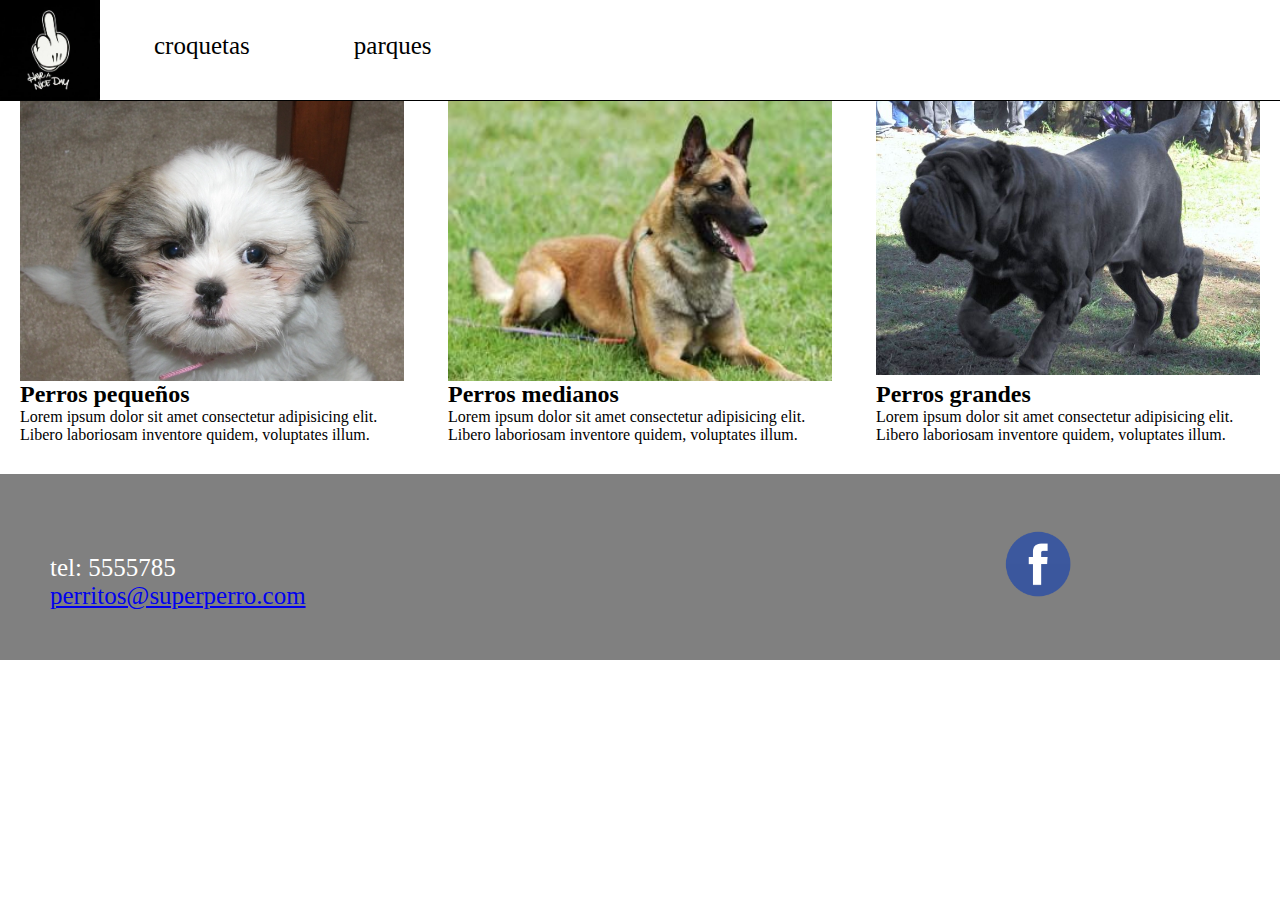
<file: index.html>
<!DOCTYPE html>
<html lang="en">
<head>
    <meta charset="UTF-8">
    <meta name="viewport" content="width=device-width, initial-scale=1.0">
    <meta http-equiv="X-UA-Compatible" content="ie=edge">
    <title>Box Model</title>
    <link rel="stylesheet" href="css/styles.css">
</head>
<body>

    <header>

        <div class="header-div">
            <img src="img/hola.jpg" alt="buen dia">
        </div>
        <div class="header-div">
            <a href="http://">croquetas</a>
            <a href="http://">parques</a>
        </div>
    </header>


    <section>
        <article>
            <div class="article-picture">
                <img src="img/perro-pequeno.jpg" alt="un perrito con mirada tierna">
            </div>
            <h2>Perros pequeños</h2>
            <p>Lorem ipsum dolor sit amet consectetur adipisicing elit. Libero laboriosam inventore quidem, voluptates illum.</p>
        </article>

        <article>
            <div class="article-picture">
                <img src="img/malinois-2.jpg" alt="un perrito con mirada tierna">
            </div>
            <h2>Perros medianos</h2>
            <p>Lorem ipsum dolor sit amet consectetur adipisicing elit. Libero laboriosam inventore quidem, voluptates illum.</p>
        </article>

        <article>
            <div class="article-picture">
                <img src="img/mastin.jpg" alt="un perrito con mirada tierna">
            </div>
            <h2>Perros grandes</h2>
            <p>Lorem ipsum dolor sit amet consectetur adipisicing elit. Libero laboriosam inventore quidem, voluptates illum.</p>
        </article>

    </section>


    <footer>
        <div class="footer-div contact-info">
            <p>tel: 5555785</p>
            <p><a href="mailto:perritos@superperro.com">perritos@superperro.com</a></p>
        </div>

        <div class="footer-div">
            <div class="picture">
                <img src="img/logo-facebook.png" alt="logo de facebook">
            </div>
        </div>


    </footer>


</body>
</html>
</file>
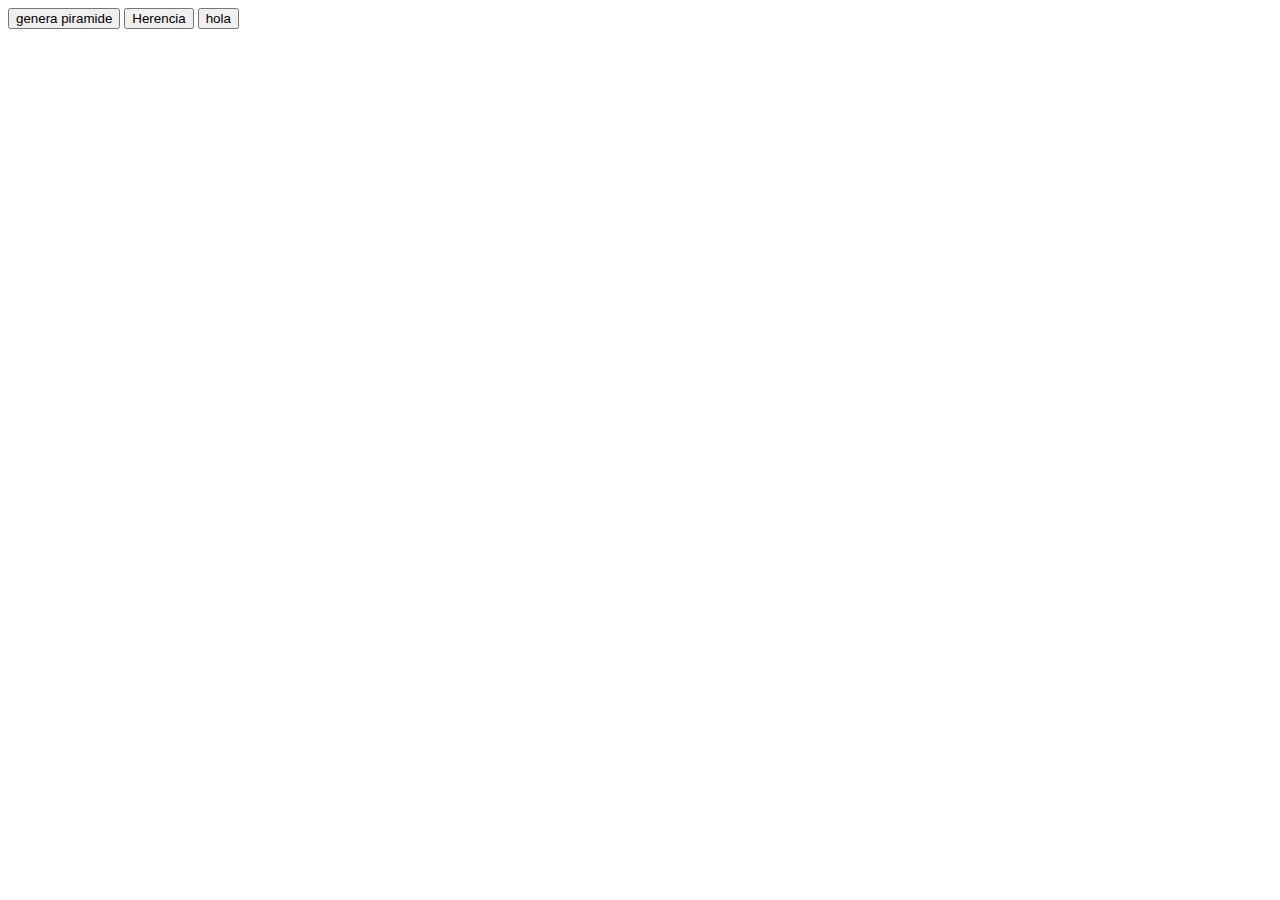
<file: ejercicios/index.html>
<!DOCTYPE html>
<html lang="es">
<head>
    <meta charset="UTF-8">
    <meta name="viewport" content="width=device-width, initial-scale=1.0">
    <meta http-equiv="X-UA-Compatible" content="ie=edge">
    <title>Ejercicios con JS</title>
</head>
<body>

    <button onclick="piramideAsterisco(20)">genera piramide</button>


    <button onclick="herencia(100, 300, 2000)">Herencia</button>

    <button class="newFunc">hola</button>

    <script src="scripts.js"></script>

</body>
</html>
</file>
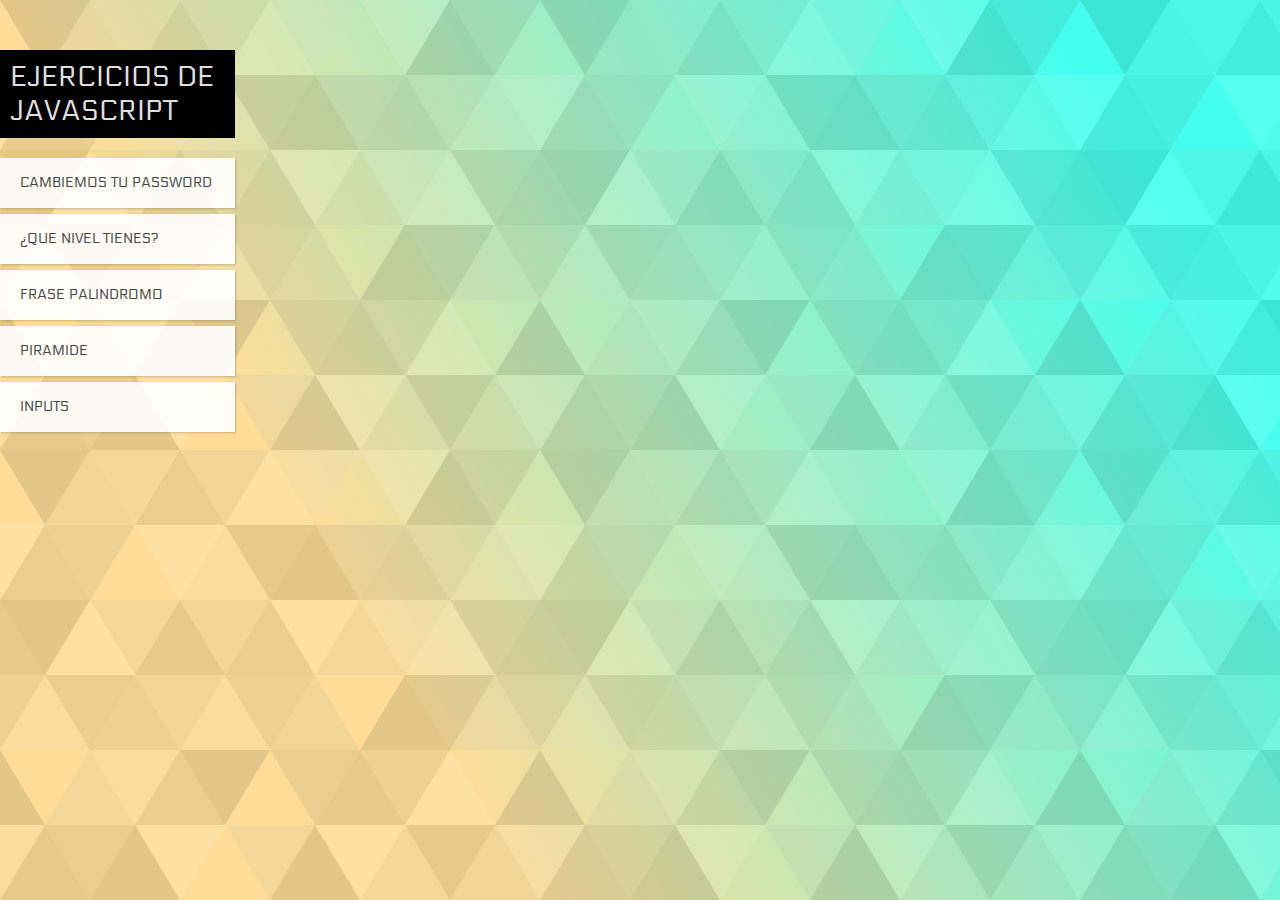
<file: paginacion/index.html>
<!DOCTYPE html>
<!--[if lt IE 7 ]> <html class="ie ie6 no-js" lang="en"> <![endif]-->
<!--[if IE 7 ]>    <html class="ie ie7 no-js" lang="en"> <![endif]-->
<!--[if IE 8 ]>    <html class="ie ie8 no-js" lang="en"> <![endif]-->
<!--[if IE 9 ]>    <html class="ie ie9 no-js" lang="en"> <![endif]-->
<!--[if gt IE 9]><!--><html class="no-js" lang="en"><!--<![endif]-->
	<head>
		<meta charset="UTF-8" />
		<meta http-equiv="X-UA-Compatible" content="IE=edge,chrome=1">
		<title>Ejercicios JS</title>
		<meta name="viewport" content="width=device-width, initial-scale=1.0">
		<meta name="author" content="iukones" />
		<link rel="stylesheet" type="text/css" href="assets/css/style.css" />
		<link href='http://fonts.googleapis.com/css?family=Electrolize' rel='stylesheet' type='text/css' />
	</head>
	<body>

		<!-- Header y Navegacion -->
		<div id="header">
				<h1>Ejercicios de JavaScript</h1>
				<ul id="navigation">
					<li><a  href="#ejercicio1">Cambiemos tu password</a></li>
					<li><a  href="#ejercicio2">¿Que nivel tienes?</a></li>
					<li><a  href="#ejercicio3">Frase palindromo</a></li>
					<li><a  href="#ejercicio4">Piramide</a></li>
					<li><a  href="#ejercicio5">Inputs</a></li>
				</ul>

			</div>

		<!-- ejercicio1 -->
		<div id="ejercicio1" class="panel">
			<div class="content">
				<h2>Cambio de Password...</h2>
				<p>presiona el boton para introducir tu contraseña</p>
				<form id="form" action="">
						<p>
							<label for="pass-input">Introduce tu contraseña</label>
							<input id="pass-input" type="text"name="passInput"/>
						</p>
						<p class="new-pass">tu nueva contraseña es: </p>
						<input type="button" value="genera contraseña" onclick="cambiarPassword(this.form)">
					</form>
				<!-- <button onclick="cambiarPassword()">Ingresa contraseña</button> -->
			</div>
		</div>
		<!-- /ejercicio1 -->

		<!-- ejercicio2 -->
		<div id="ejercicio2" class="panel">
			<div class="content">
				<h2>¿Que título eres segun tu nivel?</h2>
				<p class="level-rank">veamos que nivel tienes...</p>
				<ul id="works">
					<li><a href="http://dribbble.com/shots/394177-Sheriff-Woody"><img class="character-image" src="assets/images/portfolio_01.jpeg" width="250" target></a></li>

				</ul>
				<form id="form" action="">
					<p>
						<label for="rank-input">¿Que nivel tienes?</label>
						<input id="rank-input" type="number"name="rankInput"/>
					</p>
					<input type="button" value="Ver nivel" onclick="levelTitle(this.form)">
				</form>
				<!-- <button onclick="levelTitle()">mi ranking es: </button> -->

			</div>
		</div>
		<!-- /ejercicio2 -->

		<!-- ejercicio3 -->
		<div id="ejercicio3" class="panel">
			<div class="content">
				<h2>¿Será tu frase un palindromo?</h2>
				<p>Lorem ipsum dolor sit amet consectetur adipisicing elit.</p>
				<p>Lorem, ipsum dolor</p>
				<p>Lorem ipsum dolor sit, </p>
				<p>dignissimos ad ipsa reiciendis exercitationem dicta accusamus minus, magnam unde neque sapiente odio non.</p>
			</div>
		</div>
		<!-- /ejercicio3 -->

		<!-- ejercicio4 -->
		<div id="ejercicio4" class="panel">
			<div class="content">
				<h2>¿De cuantos pisos será tu pirámide?</h2>
				<p>Vamos intenta construir tu propia piramide</p>
				<form id="form" class="form" action="">
					<p>
						<label for="floors-input">¿De cuantos pisos será tu pirámide?</label>
						<input id="floors-input" type="number"name="floorsInput"/>
					</p>

					<input type="button" value="Construye tu pirámide" onclick="pyramid(this.form)">

					<!-- <button onclick="pyramid(this.form)" class="pyramid">Construye tu pirámide</button> -->
				</form>
				<div class="pyramid-div"><pre></pre></div>
			</div>
		</div>
		<!-- /ejercicio4 -->

		<!-- /ejercicio5 -->
		<div id="ejercicio5" class="panel">
			<div class="content">
				<h2>Bienvenidos al INPUT</h2>
				<p>Lorem ipsum dolor sit amet consectetur adipisicing elit. Ex culpa quasi magnam ut sequi. Rem, reprehenderit provident officia molestias culpa quae animi maxime ex mollitia fugit deserunt, quod minima velit.</p>
				<p>Lorem ipsum dolor sit amet consectetur adipisicing elit.</p>
				<form id="form">
					<p><label>Tu nombre</label><input type="text" /></p>
					<p><label>Email</label><input type="email" /></p>
					<p><label>Mensaje</label><textarea></textarea></p>
				</form>
			</div>
		</div>
		<!-- /ejercicio5 -->

		<script src="assets/js/scripts.js"></script>

	</body>
</html>
</file>
<file: css/styles.css>
*{
    margin: 0;
    padding: 0;
}
h1 {
    color: brown;
}

header {
    border-bottom: 1px solid black;
}

article{
    width: 30%;
    display: inline-block;
    margin: 0 20px;
}
article img {
    width: 100%;
}
article .article-picture{
    height: 280px;
    overflow: hidden;
}
footer{
    background-color: grey;
    padding: 50px;
    margin-top: 30px;
}
footer p{
    color: white;
    font-size: 25px;
}
footer .picture{
    width: 80px;
}

footer .picture img{
    width: 100%;

}
footer .footer-div{
    display: inline-block;

}

footer .contact-info{
    width: 80%;
}

.header-div {
    display: inline-block;
}

.header-div img {
    width: 100px;
    vertical-align: middle;
}

.header-div a {
    color: black;
    font-size: 25px;
    margin: 20px 50px;
    text-decoration: none;
    margin: 0 50px;
}
</file>
<file: paginacion/assets/css/style.css>
/* CSS reset */
body,div,dl,dt,dd,ul,ol,li,h1,h2,h3,h4,h5,h6,pre,form,fieldset,input,textarea,p,blockquote,th,td {
	margin:0;
	padding:0;
}
html,body {
	margin:0;
	padding:0;
}
table {
	border-collapse:collapse;
	border-spacing:0;
}
fieldset,img {
	border:0;
}
input{
	font-family: 'Electrolize', Arial, sans-serif;
    padding: 0.6em 1.2em;
    border: 1px solid #b0b0b0;
    /* padding: 3px 5px 4px; */
    background: black;
    font-size: 1em;
    color: #fff;
    /* color: #979797; */
    /* width: 190px; */
}
address,caption,cite,code,dfn,th,var {
	font-style:normal;
	font-weight:normal;
}
ol,ul {
	list-style:none;
}
caption,th {
	text-align:left;
}
h1,h2,h3,h4,h5,h6 {
	font-size:100%;
	font-weight:normal;
}
q:before,q:after {
	content:'';
}
abbr,acronym { border:0;
}
/* Generales Style */
body{
	font-family: 'Electrolize', Arial, sans-serif;
	font-weight: 400;
	font-size: 15px;
	/* color: #fff; */
}
a{
	text-decoration: none;
}
/*fin reset*/

html, body {
	height:100%;
}
body {
	width: 100%;
	/* background: #87cfe6; */
	background-color: #ffdd99;
	background-image: url("data:image/svg+xml,%3Csvg xmlns='http://www.w3.org/2000/svg' width='100%25'%3E%3Cdefs%3E%3ClinearGradient id='a' gradientUnits='userSpaceOnUse' x1='0' x2='0' y1='0' y2='100%25' gradientTransform='rotate(240)'%3E%3Cstop offset='0' stop-color='%23FD9'/%3E%3Cstop offset='1' stop-color='%234FE'/%3E%3C/linearGradient%3E%3Cpattern patternUnits='userSpaceOnUse' id='b' width='540' height='450' x='0' y='0' viewBox='0 0 1080 900'%3E%3Cg fill-opacity='0.1'%3E%3Cpolygon fill='%23444' points='90%2C150 0%2C300 180%2C300'/%3E%3Cpolygon points='90%2C150 180%2C0 0%2C0'/%3E%3Cpolygon fill='%23AAA' points='270%2C150 360%2C0 180%2C0'/%3E%3Cpolygon fill='%23DDD' points='450%2C150 360%2C300 540%2C300'/%3E%3Cpolygon fill='%23999' points='450%2C150 540%2C0 360%2C0'/%3E%3Cpolygon points='630%2C150 540%2C300 720%2C300'/%3E%3Cpolygon fill='%23DDD' points='630%2C150 720%2C0 540%2C0'/%3E%3Cpolygon fill='%23444' points='810%2C150 720%2C300 900%2C300'/%3E%3Cpolygon fill='%23FFF' points='810%2C150 900%2C0 720%2C0'/%3E%3Cpolygon fill='%23DDD' points='990%2C150 900%2C300 1080%2C300'/%3E%3Cpolygon fill='%23444' points='990%2C150 1080%2C0 900%2C0'/%3E%3Cpolygon fill='%23DDD' points='90%2C450 0%2C600 180%2C600'/%3E%3Cpolygon points='90%2C450 180%2C300 0%2C300'/%3E%3Cpolygon fill='%23666' points='270%2C450 180%2C600 360%2C600'/%3E%3Cpolygon fill='%23AAA' points='270%2C450 360%2C300 180%2C300'/%3E%3Cpolygon fill='%23DDD' points='450%2C450 360%2C600 540%2C600'/%3E%3Cpolygon fill='%23999' points='450%2C450 540%2C300 360%2C300'/%3E%3Cpolygon fill='%23999' points='630%2C450 540%2C600 720%2C600'/%3E%3Cpolygon fill='%23FFF' points='630%2C450 720%2C300 540%2C300'/%3E%3Cpolygon points='810%2C450 720%2C600 900%2C600'/%3E%3Cpolygon fill='%23DDD' points='810%2C450 900%2C300 720%2C300'/%3E%3Cpolygon fill='%23AAA' points='990%2C450 900%2C600 1080%2C600'/%3E%3Cpolygon fill='%23444' points='990%2C450 1080%2C300 900%2C300'/%3E%3Cpolygon fill='%23222' points='90%2C750 0%2C900 180%2C900'/%3E%3Cpolygon points='270%2C750 180%2C900 360%2C900'/%3E%3Cpolygon fill='%23DDD' points='270%2C750 360%2C600 180%2C600'/%3E%3Cpolygon points='450%2C750 540%2C600 360%2C600'/%3E%3Cpolygon points='630%2C750 540%2C900 720%2C900'/%3E%3Cpolygon fill='%23444' points='630%2C750 720%2C600 540%2C600'/%3E%3Cpolygon fill='%23AAA' points='810%2C750 720%2C900 900%2C900'/%3E%3Cpolygon fill='%23666' points='810%2C750 900%2C600 720%2C600'/%3E%3Cpolygon fill='%23999' points='990%2C750 900%2C900 1080%2C900'/%3E%3Cpolygon fill='%23999' points='180%2C0 90%2C150 270%2C150'/%3E%3Cpolygon fill='%23444' points='360%2C0 270%2C150 450%2C150'/%3E%3Cpolygon fill='%23FFF' points='540%2C0 450%2C150 630%2C150'/%3E%3Cpolygon points='900%2C0 810%2C150 990%2C150'/%3E%3Cpolygon fill='%23222' points='0%2C300 -90%2C450 90%2C450'/%3E%3Cpolygon fill='%23FFF' points='0%2C300 90%2C150 -90%2C150'/%3E%3Cpolygon fill='%23FFF' points='180%2C300 90%2C450 270%2C450'/%3E%3Cpolygon fill='%23666' points='180%2C300 270%2C150 90%2C150'/%3E%3Cpolygon fill='%23222' points='360%2C300 270%2C450 450%2C450'/%3E%3Cpolygon fill='%23FFF' points='360%2C300 450%2C150 270%2C150'/%3E%3Cpolygon fill='%23444' points='540%2C300 450%2C450 630%2C450'/%3E%3Cpolygon fill='%23222' points='540%2C300 630%2C150 450%2C150'/%3E%3Cpolygon fill='%23AAA' points='720%2C300 630%2C450 810%2C450'/%3E%3Cpolygon fill='%23666' points='720%2C300 810%2C150 630%2C150'/%3E%3Cpolygon fill='%23FFF' points='900%2C300 810%2C450 990%2C450'/%3E%3Cpolygon fill='%23999' points='900%2C300 990%2C150 810%2C150'/%3E%3Cpolygon points='0%2C600 -90%2C750 90%2C750'/%3E%3Cpolygon fill='%23666' points='0%2C600 90%2C450 -90%2C450'/%3E%3Cpolygon fill='%23AAA' points='180%2C600 90%2C750 270%2C750'/%3E%3Cpolygon fill='%23444' points='180%2C600 270%2C450 90%2C450'/%3E%3Cpolygon fill='%23444' points='360%2C600 270%2C750 450%2C750'/%3E%3Cpolygon fill='%23999' points='360%2C600 450%2C450 270%2C450'/%3E%3Cpolygon fill='%23666' points='540%2C600 630%2C450 450%2C450'/%3E%3Cpolygon fill='%23222' points='720%2C600 630%2C750 810%2C750'/%3E%3Cpolygon fill='%23FFF' points='900%2C600 810%2C750 990%2C750'/%3E%3Cpolygon fill='%23222' points='900%2C600 990%2C450 810%2C450'/%3E%3Cpolygon fill='%23DDD' points='0%2C900 90%2C750 -90%2C750'/%3E%3Cpolygon fill='%23444' points='180%2C900 270%2C750 90%2C750'/%3E%3Cpolygon fill='%23FFF' points='360%2C900 450%2C750 270%2C750'/%3E%3Cpolygon fill='%23AAA' points='540%2C900 630%2C750 450%2C750'/%3E%3Cpolygon fill='%23FFF' points='720%2C900 810%2C750 630%2C750'/%3E%3Cpolygon fill='%23222' points='900%2C900 990%2C750 810%2C750'/%3E%3Cpolygon fill='%23222' points='1080%2C300 990%2C450 1170%2C450'/%3E%3Cpolygon fill='%23FFF' points='1080%2C300 1170%2C150 990%2C150'/%3E%3Cpolygon points='1080%2C600 990%2C750 1170%2C750'/%3E%3Cpolygon fill='%23666' points='1080%2C600 1170%2C450 990%2C450'/%3E%3Cpolygon fill='%23DDD' points='1080%2C900 1170%2C750 990%2C750'/%3E%3C/g%3E%3C/pattern%3E%3C/defs%3E%3Crect x='0' y='0' fill='url(%23a)' width='100%25' height='100%25'/%3E%3Crect x='0' y='0' fill='url(%23b)' width='100%25' height='100%25'/%3E%3C/svg%3E");
	background-attachment: fixed;
	background-size: cover;
	background-position: center;
	overflow: hidden;
}
#header{
	position: absolute;
	z-index: 2000;
	width: 235px;
	top: 50px;
}
#header h1{
	font-size: 28px;
	font-weight: 400;
	text-transform: uppercase;
	color: rgba(255,255,255,0.9);
	text-shadow: 0px 3px 3px rgba(0,0,0,0.3);
	padding: 10px 10px 10px 10px;
	background: #000;
}
#navigation {
	margin-top: 20px;
	width: 235px;
	display:block;
	list-style:none;
	z-index:3;
}
#navigation a{
	color: #444;
	display: block;
	background: #fff;
	background: rgba(255,255,255,0.9);
	line-height: 50px;
	padding: 0px 20px;
	text-transform: uppercase;
	margin-bottom: 6px;
	box-shadow: 1px 1px 2px rgba(0,0,0,0.2);
	font-size: 14px;
}
#navigation a:hover {
	background: #ddd;
}
.content{
	right: 40px;
	left: 280px;
	top: 0px;
	position: absolute;
	padding-bottom: 30px;
}
.content h2{
	font-size: 60px;
	padding: 10px 0px 20px 0px;
	margin-top: 52px;
	color: #fff;
	color: rgba(255,255,255,0.9);
	text-shadow: 0px 3px 3px rgba(0,0,0,0.3);
}
.content p{
	font-size: 18px;
	padding: 10px;
	line-height: 24px;
	color: #fff;
	display: table;
	background: black;
	padding: 10px;
	margin: 30px 0px;
}
.content input[type=number]::-webkit-inner-spin-button, 
.content input[type=number]::-webkit-outer-spin-button { 
  -webkit-appearance: none; 
  margin: 0; 
}
.content button,input[type=button]{
	font-family: 'Electrolize', Arial, sans-serif;
	display: table;
	border: none;
    padding: 0.6em 1.2em;
    background: #237dac;
    color: #fff;
    font-size: 1em;
    letter-spacing: 1px;
    /* text-transform: uppercase; */
    cursor: pointer;
    display: inline-block;
    margin: 3px 2px;
	border-radius: 2px;
	box-shadow: 0 8px 16px 0 rgba(0,0,0,0.2), 0 6px 20px 0 rgba(0,0,0,0.50);
}
.content button,input[type=button]:hover{
    background: #2D3E4A;
}
.panel{
	min-width: 100%;
	height: 98%;
	overflow-y: auto;
	overflow-x: hidden;
	position: absolute;
	margin-top: -150%;
	/* background-color: #87cfe6; */
	background-color: #ffdd99;
	background-image: url("data:image/svg+xml,%3Csvg xmlns='http://www.w3.org/2000/svg' width='100%25'%3E%3Cdefs%3E%3ClinearGradient id='a' gradientUnits='userSpaceOnUse' x1='0' x2='0' y1='0' y2='100%25' gradientTransform='rotate(240)'%3E%3Cstop offset='0' stop-color='%23FD9'/%3E%3Cstop offset='1' stop-color='%234FE'/%3E%3C/linearGradient%3E%3Cpattern patternUnits='userSpaceOnUse' id='b' width='540' height='450' x='0' y='0' viewBox='0 0 1080 900'%3E%3Cg fill-opacity='0.1'%3E%3Cpolygon fill='%23444' points='90%2C150 0%2C300 180%2C300'/%3E%3Cpolygon points='90%2C150 180%2C0 0%2C0'/%3E%3Cpolygon fill='%23AAA' points='270%2C150 360%2C0 180%2C0'/%3E%3Cpolygon fill='%23DDD' points='450%2C150 360%2C300 540%2C300'/%3E%3Cpolygon fill='%23999' points='450%2C150 540%2C0 360%2C0'/%3E%3Cpolygon points='630%2C150 540%2C300 720%2C300'/%3E%3Cpolygon fill='%23DDD' points='630%2C150 720%2C0 540%2C0'/%3E%3Cpolygon fill='%23444' points='810%2C150 720%2C300 900%2C300'/%3E%3Cpolygon fill='%23FFF' points='810%2C150 900%2C0 720%2C0'/%3E%3Cpolygon fill='%23DDD' points='990%2C150 900%2C300 1080%2C300'/%3E%3Cpolygon fill='%23444' points='990%2C150 1080%2C0 900%2C0'/%3E%3Cpolygon fill='%23DDD' points='90%2C450 0%2C600 180%2C600'/%3E%3Cpolygon points='90%2C450 180%2C300 0%2C300'/%3E%3Cpolygon fill='%23666' points='270%2C450 180%2C600 360%2C600'/%3E%3Cpolygon fill='%23AAA' points='270%2C450 360%2C300 180%2C300'/%3E%3Cpolygon fill='%23DDD' points='450%2C450 360%2C600 540%2C600'/%3E%3Cpolygon fill='%23999' points='450%2C450 540%2C300 360%2C300'/%3E%3Cpolygon fill='%23999' points='630%2C450 540%2C600 720%2C600'/%3E%3Cpolygon fill='%23FFF' points='630%2C450 720%2C300 540%2C300'/%3E%3Cpolygon points='810%2C450 720%2C600 900%2C600'/%3E%3Cpolygon fill='%23DDD' points='810%2C450 900%2C300 720%2C300'/%3E%3Cpolygon fill='%23AAA' points='990%2C450 900%2C600 1080%2C600'/%3E%3Cpolygon fill='%23444' points='990%2C450 1080%2C300 900%2C300'/%3E%3Cpolygon fill='%23222' points='90%2C750 0%2C900 180%2C900'/%3E%3Cpolygon points='270%2C750 180%2C900 360%2C900'/%3E%3Cpolygon fill='%23DDD' points='270%2C750 360%2C600 180%2C600'/%3E%3Cpolygon points='450%2C750 540%2C600 360%2C600'/%3E%3Cpolygon points='630%2C750 540%2C900 720%2C900'/%3E%3Cpolygon fill='%23444' points='630%2C750 720%2C600 540%2C600'/%3E%3Cpolygon fill='%23AAA' points='810%2C750 720%2C900 900%2C900'/%3E%3Cpolygon fill='%23666' points='810%2C750 900%2C600 720%2C600'/%3E%3Cpolygon fill='%23999' points='990%2C750 900%2C900 1080%2C900'/%3E%3Cpolygon fill='%23999' points='180%2C0 90%2C150 270%2C150'/%3E%3Cpolygon fill='%23444' points='360%2C0 270%2C150 450%2C150'/%3E%3Cpolygon fill='%23FFF' points='540%2C0 450%2C150 630%2C150'/%3E%3Cpolygon points='900%2C0 810%2C150 990%2C150'/%3E%3Cpolygon fill='%23222' points='0%2C300 -90%2C450 90%2C450'/%3E%3Cpolygon fill='%23FFF' points='0%2C300 90%2C150 -90%2C150'/%3E%3Cpolygon fill='%23FFF' points='180%2C300 90%2C450 270%2C450'/%3E%3Cpolygon fill='%23666' points='180%2C300 270%2C150 90%2C150'/%3E%3Cpolygon fill='%23222' points='360%2C300 270%2C450 450%2C450'/%3E%3Cpolygon fill='%23FFF' points='360%2C300 450%2C150 270%2C150'/%3E%3Cpolygon fill='%23444' points='540%2C300 450%2C450 630%2C450'/%3E%3Cpolygon fill='%23222' points='540%2C300 630%2C150 450%2C150'/%3E%3Cpolygon fill='%23AAA' points='720%2C300 630%2C450 810%2C450'/%3E%3Cpolygon fill='%23666' points='720%2C300 810%2C150 630%2C150'/%3E%3Cpolygon fill='%23FFF' points='900%2C300 810%2C450 990%2C450'/%3E%3Cpolygon fill='%23999' points='900%2C300 990%2C150 810%2C150'/%3E%3Cpolygon points='0%2C600 -90%2C750 90%2C750'/%3E%3Cpolygon fill='%23666' points='0%2C600 90%2C450 -90%2C450'/%3E%3Cpolygon fill='%23AAA' points='180%2C600 90%2C750 270%2C750'/%3E%3Cpolygon fill='%23444' points='180%2C600 270%2C450 90%2C450'/%3E%3Cpolygon fill='%23444' points='360%2C600 270%2C750 450%2C750'/%3E%3Cpolygon fill='%23999' points='360%2C600 450%2C450 270%2C450'/%3E%3Cpolygon fill='%23666' points='540%2C600 630%2C450 450%2C450'/%3E%3Cpolygon fill='%23222' points='720%2C600 630%2C750 810%2C750'/%3E%3Cpolygon fill='%23FFF' points='900%2C600 810%2C750 990%2C750'/%3E%3Cpolygon fill='%23222' points='900%2C600 990%2C450 810%2C450'/%3E%3Cpolygon fill='%23DDD' points='0%2C900 90%2C750 -90%2C750'/%3E%3Cpolygon fill='%23444' points='180%2C900 270%2C750 90%2C750'/%3E%3Cpolygon fill='%23FFF' points='360%2C900 450%2C750 270%2C750'/%3E%3Cpolygon fill='%23AAA' points='540%2C900 630%2C750 450%2C750'/%3E%3Cpolygon fill='%23FFF' points='720%2C900 810%2C750 630%2C750'/%3E%3Cpolygon fill='%23222' points='900%2C900 990%2C750 810%2C750'/%3E%3Cpolygon fill='%23222' points='1080%2C300 990%2C450 1170%2C450'/%3E%3Cpolygon fill='%23FFF' points='1080%2C300 1170%2C150 990%2C150'/%3E%3Cpolygon points='1080%2C600 990%2C750 1170%2C750'/%3E%3Cpolygon fill='%23666' points='1080%2C600 1170%2C450 990%2C450'/%3E%3Cpolygon fill='%23DDD' points='1080%2C900 1170%2C750 990%2C750'/%3E%3C/g%3E%3C/pattern%3E%3C/defs%3E%3Crect x='0' y='0' fill='url(%23a)' width='100%25' height='100%25'/%3E%3Crect x='0' y='0' fill='url(%23b)' width='100%25' height='100%25'/%3E%3C/svg%3E");
	/* background-attachment: fixed;
	background-size: cover;
	background-position: center; */
	box-shadow: 0px 4px 7px rgba(0,0,0,0.6);
	opacity: 0;
	z-index:2;
	-webkit-transition: opacity .6s ease-in-out;
	-moz-transition: opacity .6s ease-in-out;
	-o-transition: opacity .6s ease-in-out;
	-ms-transition: opacity .6s ease-in-out;
	transition: opacity .6s ease-in-out;
}
.panel:target{
	opacity: 1;
	margin-top: 0%;
}

.pyramid-div{
	margin-top: 30px;	
}

#works {
	padding: 15px 0px;
}
#works li{
	display: inline;
}
#works li a{
	padding-right: 10px;
}
#works img {
	box-shadow: 1px 1px 2px rgba(0,0,0,0.3);
	padding: 12px;
	background: rgba(255,255,255,0.9);
}
#form p{
	background: #fff;
	color: #000;
}
#form textarea{
	background: #000;
	color: #fff;
	border: none;
}
#form textarea{
	width: 493px;
	height: 100px;
}
#form label{
	padding-right: 10px;
	/* float: left; */
}
.footnote a{
	color: #ddd;
}
</file>
